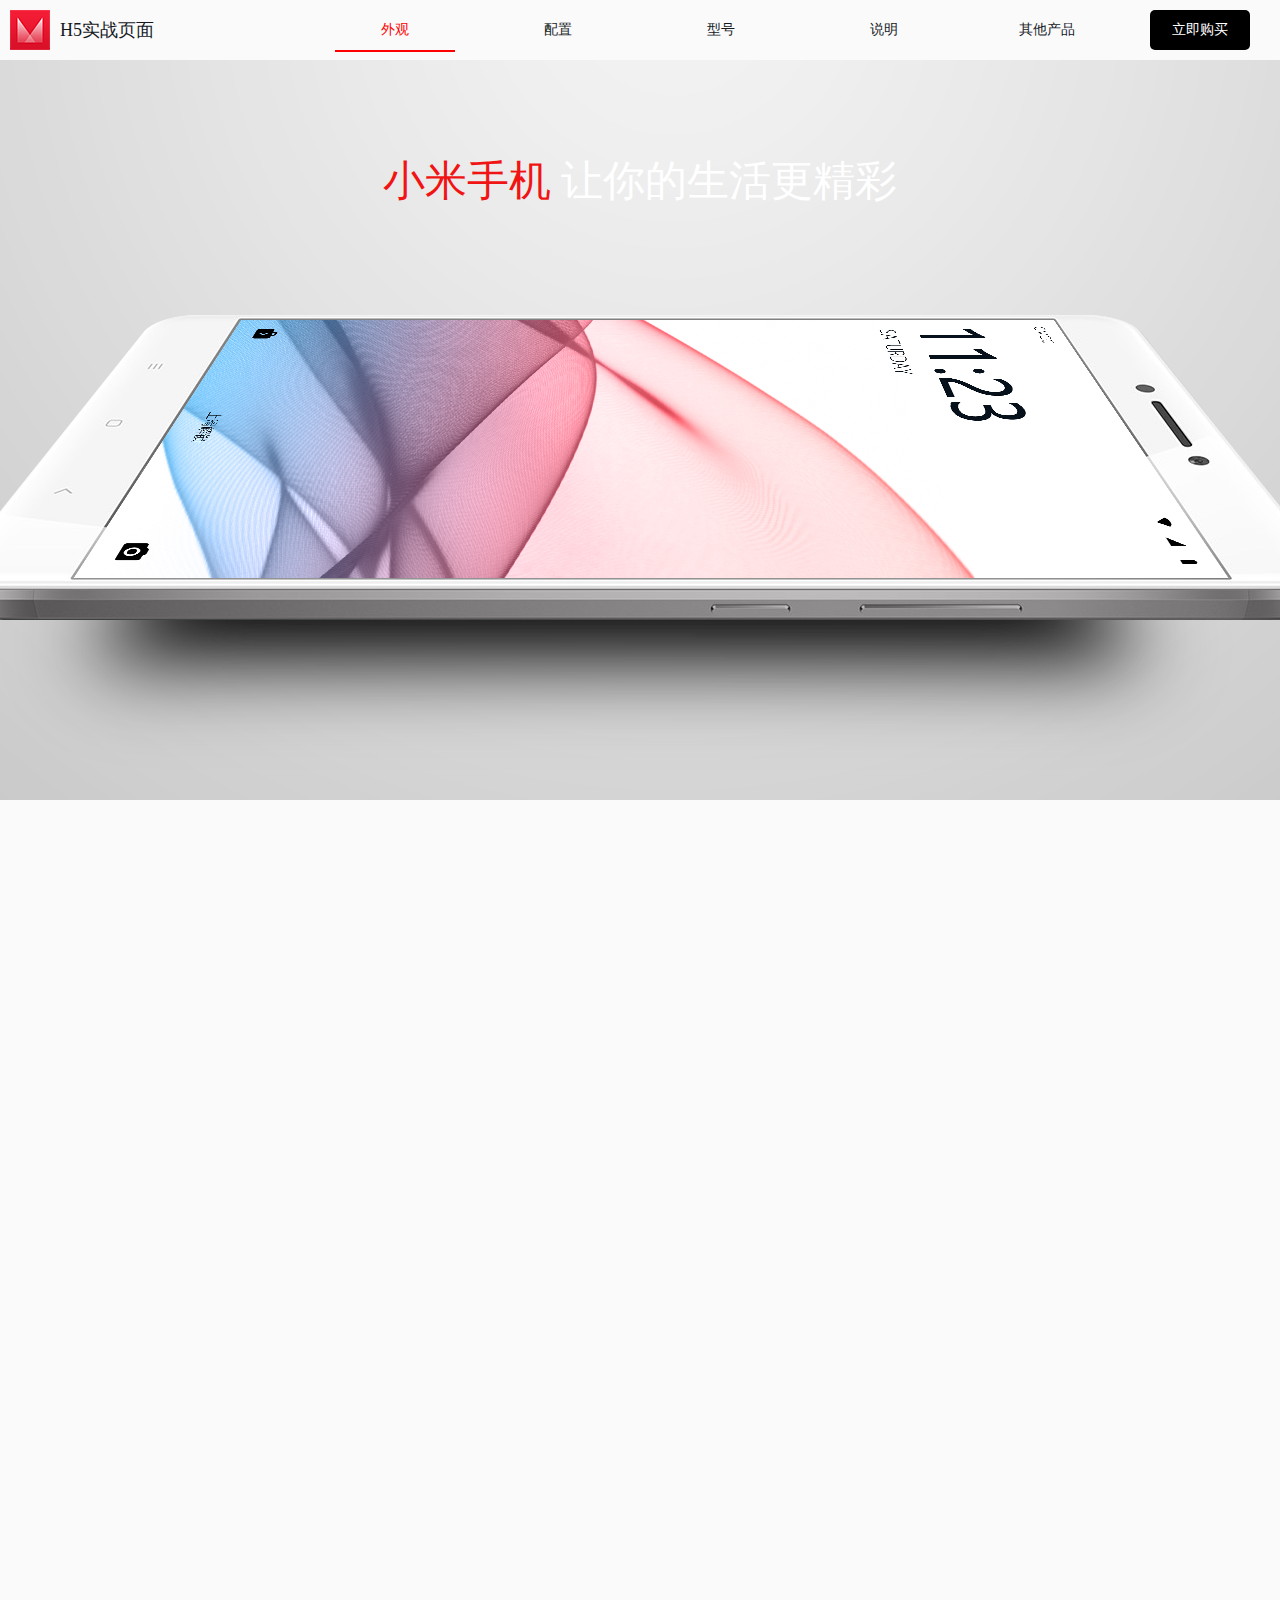
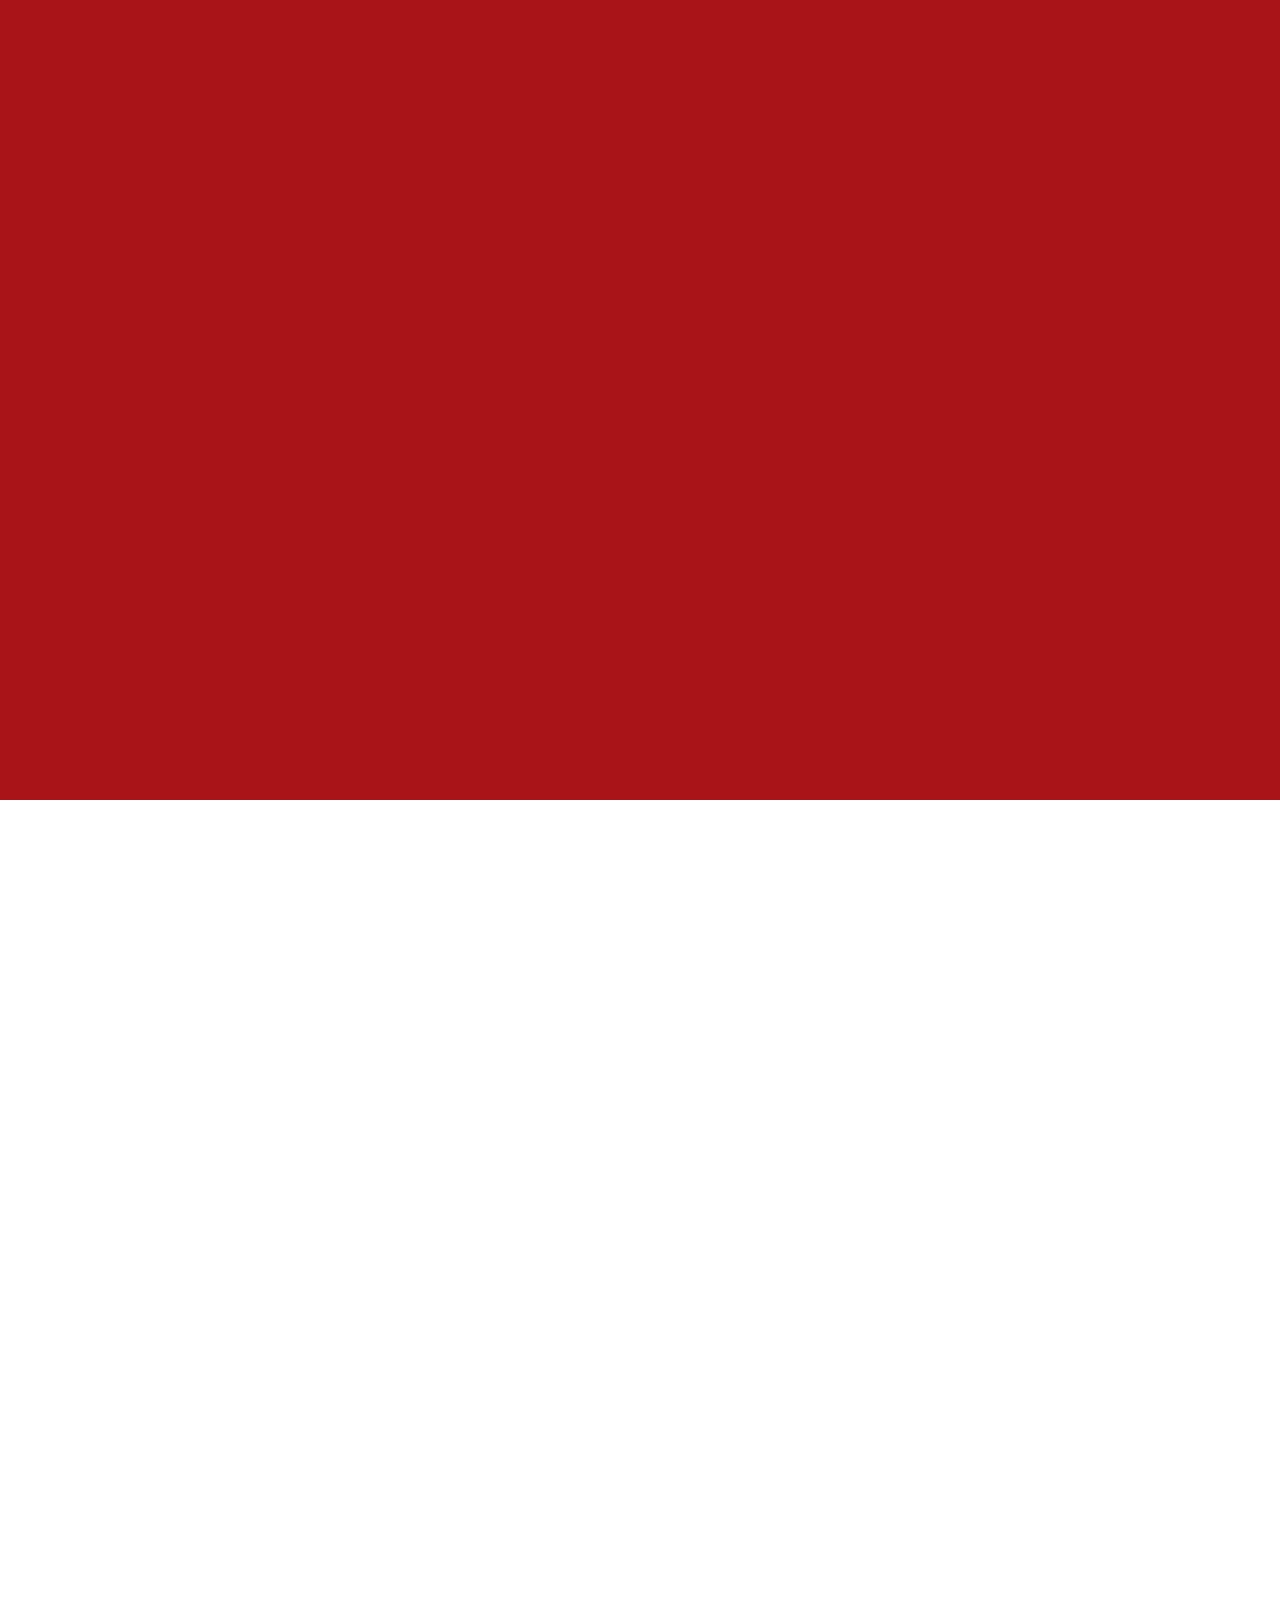
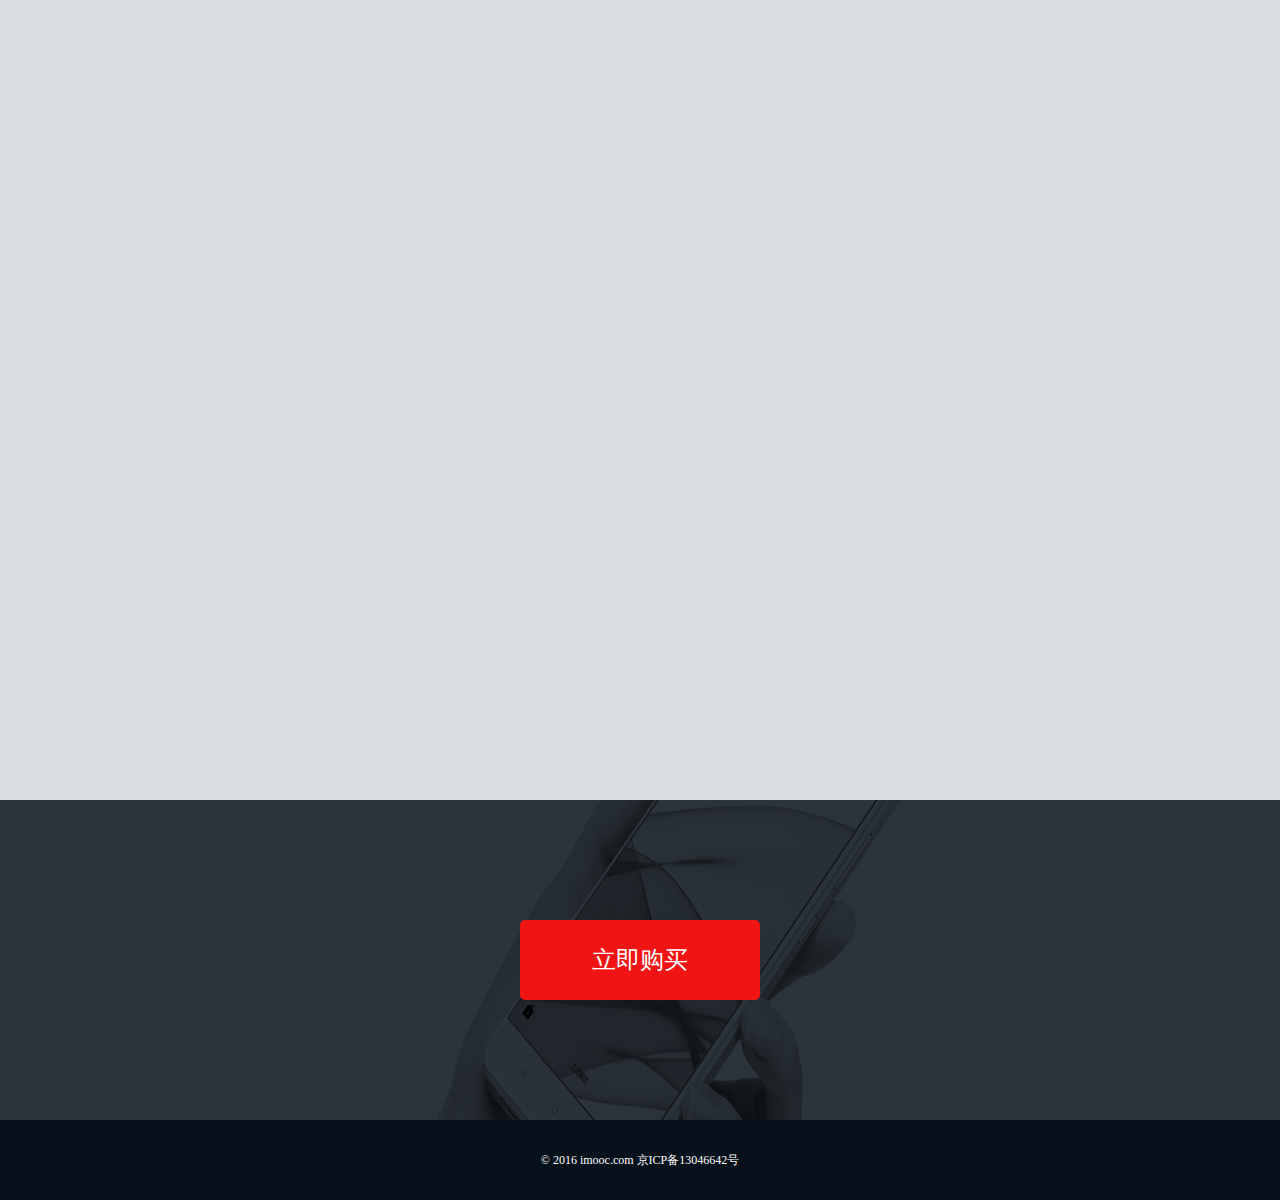
<file: index.html>
<!DOCTYPE html>
<html>
<head>
	<!--[if lt IE 9]>
<script> src="http://html5shim.googlecode.com/svn/trunk/html5.js"</script>
<![endif]-->
	<meta charset="utf-8">
	<title>小米手机</title>
	<link rel="stylesheet" type="text/css" href="css/index.css">
	<link rel="stylesheet" type="text/css" href="css/main.css">
	<link rel="stylesheet" type="text/css" href="css/animation.css">
</head>
<body>
	<div class="box">
		<header class="header">
			<a href="#" class="header_logo">H5实战页面</a>
			<nav class="header_nav">
				<a href="#" class="header_nav--item header_nav--item-1 header_nav--item--red">外观</a>
				<a href="#" class="header_nav--item header_nav--item-2">配置</a>
				<a href="#" class="header_nav--item header_nav--item-3">型号</a>
				<a href="#" class="header_nav--item header_nav--item-4">说明</a>
				<a href="#" class="header_nav--item header_nav--item-5">其他产品</a>
				<a href="#" class="header_nav--item header_nav--item-6">立即购买</a>
			</nav>
		</header>
		<section class="screen-1">
			<div class="screen-1_wrap">
				<div class="screen-1_heading">
					<b>小米手机 </b> 让你的生活更精彩
				</div>
			<div class="screen-1_phone"></div>
			<div class="screen-1_shadow"></div>
			</div>			
		</section>
		<section class="screen-2">
			<div class="screen-2_wrap">
				<div class="screen-2_heading">优美的设计，更令人着迷</div>
				<aside class="screen-2_subheading">采用受欢迎的设计，让它更加出色。<br/>款式小巧、轻便手感更舒适。绚丽高清的显示屏，整个外观显得格外精致。</aside>
				<div class="screen-2_phone"></div>
				<div class="screen-2_point"><!-- 1.让point变子元素2.公共样式 -->
					<div class="screen-2_point--item screen-2_point--item-1">高清摄像</div>
					<div class="screen-2_point--item screen-2_point--item-2">超薄机身</div>
					<div class="screen-2_point--item screen-2_point--item-3">大屏显示</div>	
				</div>	
			</div>
		</section>
		<section class="screen-3">
			<div class="screen-3_wrap">
				<div class="screen-3_heading">外形小巧，功能强大的手机</div>
				<aside class="screen-3_subheading">采用受欢迎的设计，让它更加出色。<br/>款式小巧、轻便手感更舒适。绚丽高清的显示屏，整个外观显得格外精致。</aside>
				<ul class="screen-3_features">
					<li class="screen-3_features--item"><b>5.7</b>英寸大屏</li>
					<li class="screen-3_features--item"><b>1200</b>万像素</li>
					<li class="screen-3_features--item"><b>3D</b>touch</li>
					<li class="screen-3_features--item"><b>A9</b>处理器</li>
				</ul>
				<div class="screen-3_phone"></div>	
			</div>
		</section>
		<section class="screen-4">
			<div class="screen-4_wrap">
				<div class="screen-4_heading">丰富的手机型号</div>
				<div class="screen-4_subheading">找到适合你的手机</div>
				<ul class="screen-4_phone">
					<li class="screen-4_phone--item screen-4_phone--item-1">
						<div class="screen-4_phone--type">玫瑰红</div>
						<div class="screen-4_phone--capacity">16G/32G/64G</div>
					</li>
					<li class="screen-4_phone--item screen-4_phone--item-2">
						<div class="screen-4_phone--type">土豪金</div>
						<div class="screen-4_phone--capacity">16G/32G/64G</div>
					</li>
					<li class="screen-4_phone--item screen-4_phone--item-3">
						<div class="screen-4_phone--type">太空灰</div>
						<div class="screen-4_phone--capacity">16G/32G/64G</div>
					</li>
					<li class="screen-4_phone--item screen-4_phone--item-4">
						<div class="screen-4_phone--type">绅士黑</div>
						<div class="screen-4_phone--capacity">16G/32G/64G</div>
					</li>
				</ul>
			</div>
		</section>
		<section class="screen-5">
			<div class="screen-5_wrap">
				<div class="screen-5_heading">游戏、学习、拍照、有这一部就够了</div>
				<div class="screen-5_subheading">看视频、拍摄高清视频与照片、视频聊天、一机多功能，让您生活更丰富精彩。</div>
				<ul class="screen-5_phone--able">
				</ul>
			</div>
		</section>
		<section class="buy">
			<a href="#" class="buy-btn">立即购买</a>
		</section>
		<footer class="footer">© 2016 imooc.com 京ICP备13046642号</footer>
	</div>
	<section class="outline">
			
				<a href="#" class="outline--item outline--item-1">外观</a>
				<a href="#" class="outline--item outline--item-2">配置</a>
				<a href="#" class="outline--item outline--item-3">型号</a>
				<a href="#" class="outline--item outline--item-4">说明</a>
				<a href="#" class="outline--item outline--item-5">其他</a>
			
	</section>
<!-- <script type="text/javascript" src="js/animation.js"></script> -->
<script type="text/javascript" src="js/animationFormal.js"></script>
</body>
</html>
</file>
<file: css/index.css>
*{
	padding:0;
	margin:0;
/*	border: 1px solid yellow;*/
}
body{
	font-size: 12px;
	font-family: "Microsoft YaHei",'微软雅黑';
}
</file>
<file: css/main.css>
.header{
	position: fixed;
	top: 0px;
	left: 0px;
	right: 0px;
	z-index: 33;
	height: 60px;
	background-color: #fafafa;
	color:#292E35;
}
.header--fixed{
	/*background-color: #00000075;*/
	background: #00000075;/*firefox、chrome*/        
    background: #000\9;/*IE*/
    filter: alpha(opacity=40);/*IE*/
	transition: all 0.5s;
	color: #ffffff;
}
/*H5实战页面字体颜色*/
.header--fixed .header_logo{
	color: #ffffff;
}
/*绝对定位vs浮动*/
/*浮动*/
/*所有的a*/
a{
	text-decoration: none;
	
}
.header_logo{
	float: left;/*因为设置了浮动，内联元素display变成block*/
	height: 40px;
 	background: url('../img/logo.png') 0px 0px no-repeat;
 	margin:10px 0px 0px 10px;/*上外边距和左外边距*/
 	padding: 0px 0px 0px 50px;
 	line-height: 40px;
 	font-size: 18px;
 	color:#14191e;
 	/*50px是文字距离边距的距离包括背景图+背景图与文字之间的距离。这里不用设置宽度是因为这个距离其实是相对于窗口边缘的，除掉了外边距这一段距离。*/
}
.header_nav{
	float: right;
	margin: 10px 10px 0px 0px;
	position: relative;
}
/*这里用了nav，本身就已经是浮动的。因为需要下边框，所以上下都有内边距。但是为了和前面的统一，这里应该是一个高度，并且垂直居中。*/
.header_nav--item{
	display: inline-block;
	width: 120px;/*刚开始不起作用，是因为a是内联元素。*/
	margin:0px 20px;/*(60-28)/2=16 56-16(总距离-左边的下边框距离)=40*/
	font-size: 14px;
	text-align: center;/*文字在宽度60px中居中*/
	line-height:40px; /*垂直居中，因为父元素设置了margin-top为10px，所以这里会居中*/
	color:#14191e;
}
.header_nav--item--black{
	color: #14191e;
	border-bottom: transparent;
}
.header_nav--item--white{
	color: #ffffff;
	border-bottom: transparent;
}
.header_nav--item--red{
	color: #ff0000;
	border-bottom: 2px solid #ff0000;
	transition: order-bottom 0.5s;
}
/*.header_nav--item:hover{
	color: #ff0000;
	border-bottom: 2px solid #ff0000;
	
}*/
.header_nav--item:nth-child(6){
	width: 100px;
	/*margin: 0px 20px 0px 7px;不用改变，因为间距是一样的，只不过这里是四个字，要减去字的宽度也会增加哦*/
	background-color: #000000;
	border-radius: 5px;
	color: #ffffff;
}
/*.header_nav--item:nth-child(6):hover{
	color:#ffffff;
	border-bottom:transparent;
}*/
/*第一屏*/
.screen-1{
	position: relative;
	height: 800px;
	background: url('../img/bg-screen-1.png') no-repeat;
	background-size: cover;
	text-align: center;
	background-color: #ececec;
}
.screen-1_wrap{
	position: relative;
	max-width: 1375px;
	min-width: 800px;
	height: 100%;
	margin: 0 auto;
	overflow: hidden;

}
.screen-1_heading{
	position: absolute;
	top: 160px;
	width: 100%;
	font-size: 42px;
	line-height: 42px;
	color: #ffffff;

}
.screen-1_heading b{
	color: #f01414;
	font-weight: normal;
}
.screen-1_phone{
	position: absolute;
	bottom: 180px;
	width: 1375px;
	height: 305px;
	left: 50%;
	margin-left: -687px;
	background: url('../img/screen-1-phone.png') no-repeat center;
	background-size: cover;
	z-index: 2;

}
.screen-1_shadow{
	position: absolute;
	bottom: 30px;
	width: 1233px;
	height: 411px;
	margin: 0 auto;
	background: url('../img/screen-1-shadow.png');
	z-index: 1;
}
/*第二屏*/
.screen-2{
	position: relative;
	max-width: 1375px;
	min-width: 800px;
	height: 800px;
	overflow: hidden;/*把phono隐藏*/
	margin: 0 auto
}
.screen-2_wrap{
	position: relative;
	height: 100%;
	text-align: center;
	background-color: #fafafa;
	padding-top: 80px;
}
.screen-2_heading{
	font-size: 42px;
	color: #f01414;
	line-height: 60px;
}
.screen-2_subheading{
	margin-top: 52px;
	margin-bottom: 40px;
	font-size: 16px;
	line-height: 20px;

}
.screen-2_phone{
	position: absolute;
	left:50%;
	margin-left: -400px;
	width:800px;
	height: 873px;
	background: url('../img/bg-screen-2.png') no-repeat;
	margin-bottom: -344px;
}
.screen-2_point{
	font-size: 24px;
	color: #4d555d;
}
.screen-2_point--item:nth-child(1){
	position: absolute;
	top: 456px;
	left: 156px;
	   padding-right: 108px;/*利用padding把背景图片和文字的间距以及背景图片所占位置留出来，一定要记住这个技巧啊*/
	background: url('../img/icon-point-right.png')  center right  no-repeat;
}
.screen-2_point--item:nth-child(2){
	position: absolute;
	top: 312px;
	right: 280px;
	padding-left: 108px;
	background: url('../img/icon-point-left.png') center left no-repeat;
}
.screen-2_point--item:nth-child(3){
	position: absolute;
	top: 618px;
	right: 190px;
	padding-left: 108px;
	background: url('../img/icon-point-left.png') center left no-repeat;
}	
/*第三屏*/
.screen-3{
	position: relative;
	max-width: 1375px;
	min-width: 800px;
	height: 800px;
	margin: 0 auto
}
.screen-3_wrap{
	position: relative;
	height: 100%;
	background-color: #a71316;
	overflow: hidden;
}
.screen-3_heading{
	position: absolute;
	top: 99px;
	left: 80px;
	font-size: 36px;
	line-height: 36px;
	color: #ffffff;
	text-align: left;
}
.screen-3_subheading{
	position: absolute;
	top: 174px;
	left: 80px;
	font-size: 16px;
	line-height: 16px;
	color: #ffffff;
	text-align: left;

}
/*ul*/
.screen-3_features{
	position: absolute;
	top: 372px;
	left: 80px;
	list-style: none;
	width: 304px;
	height: 264px;
	font-size: 0;
}
.screen-3_features--item{
	position: absolute;
	width: 136px;
	height: 116px;
/*	float: left;*/
	border: 2px solid #d97173;
	color: #ffffff;
	text-align: center;
	font-size: 14px;
	line-height: 14px;
	box-sizing: border-box;
}
.screen-3_features--item b{
	font-size: 36px;
	line-height: 28px;
	font-weight: normal;
	display: block;
	padding-top: 32px;/*文字距顶部的距离*/
	padding-bottom: 10px;

}
.screen-3_features--item:nth-child(1){
	top: 0px;
	left: 0px;
}
.screen-3_features--item:nth-child(2){
	top: 0px;
	right: 0px;
}
.screen-3_features--item:nth-child(3){
	left: 0px;
	bottom: 0px;
}
.screen-3_features--item:nth-child(4){
	right: 0px;
	bottom: 0px;
}
.screen-3_phone{
	position: absolute; 
	top: 200px;
	right: 80px;
	width:729px;
	height: 900px;
	background: url('../img/bg-screen-3.png') no-repeat;
	margin-bottom: -304px;
	
}
/*第四屏*/
.screen-4{
	position: relative;
	max-width: 1375px;
	min-width: 800px;
	height: 800px;
	overflow: hidden;
	margin: 0 auto
}
.screen-4_wrap{
	position: relative;
	background-color: #ffffff;
	height: 100%;
	text-align: center;
}
.screen-4_heading{
	color: #f01414;
	font-size: 42px;
	line-height: 42px;
	padding-top: 89px;
	padding-bottom: 56px;
}
.screen-4_subheading{
	font-size: 16px;
	line-height: 16px;

}
.screen-4_phone{
	list-style: none;
	position: absolute;
	top: 312px;
	left: 95px;/*//105*/
	
}
/*每种phone类型*/
.screen-4_phone--item{
	float: left;
	width: 240px;
	height: 270px;
	margin-right: 68px;/*图片自身有30px的空白*/
	background: url('../img/phones.png') no-repeat;
	position: relative;
	text-align: center;

}
.screen-4_phone--item:nth-child(1){
	background-position: -240px -0px;
		
}
.screen-4_phone--item:nth-child(2){
	background-position: -0px -270px;
		
}
.screen-4_phone--item:nth-child(3){
	background-position:  -240px -270px;
		
}
.screen-4_phone--item:nth-child(4){
	background-position:  -0px -0px;

}
/*phone类型和内存*/ 
/*type和capacity放在item里面，三者是并列关系。并且item有固定宽和高。不过type和capacity都采取绝对定位，也不会item受影响*/
.screen-4_phone--type{
	width: 100%;
	text-align: center;
	position: absolute;
	top: 300px;
	font-size: 16px;
	line-height: 16px;
	color: #2c3238;
	margin: 0 auto;
}
.screen-4_phone--capacity{
	width: 100%;
	text-align: center;
	position: absolute;
	top: 328px;/*58+270*/
	font-size: 12px;
	transform: scale(0.75,0.75);
	color: #93999f;
	margin: 0 auto;
}
.screen-5{
	position: relative;
	max-width: 1375px;	
	min-width: 800px;
	height: 800px;
	margin: 0 auto

}
.screen-5_wrap{
	position: relative;
	height: 100%;
	text-align: center;
	overflow: hidden;
	background: #d9dde1;
}
.screen-5_heading{
    width: 100%;
	position: absolute;
	top: 190px;
	font-size: 42px;
	line-height: 42px;
	color: #f01414;
	text-align: center;
}
.screen-5_subheading{
	width: 100%;
	position: absolute;
	top: 272px;
	font-size: 16px;
	text-align: center;
	
}
.screen-5_phone--able{
	position: absolute;
/*	top: 493px;*/
	width: 100%;
	height: 370px;
	background: url('../img/bg-screen-5.png') bottom center no-repeat;
	background-size: cover;
	bottom: -100px;/*通过bottom定位，bottom不是margin-bottom哦！*/

}
.buy{
	position: relative;/*这样才能盖住上面多出来的图片(图片父元素自己定位也是可以的)*/
	width: 100%;
	height: 80px;
	background: url(../img/bg-screen-buy.png) no-repeat bottom center;
	background-size: 100% 100%;
	padding: 120px 0px;
}
.buy-btn{
	display:block;
	width: 240px;
	height: 100%;
	text-align: center;
	background-color: #f01414;
	border-radius: 5px;
	font-size: 24px;
	line-height: 80px;
	color: #ffffff;
	text-decoration: none;
	margin: 0 auto;
}
/*侧栏*/
.outline{
	position: fixed;
	bottom: 130px;
	right: 0px;
	opacity: 0;
	transform: translate(100%,0px);
	background: #ffffff;
	padding: 5px 10px;
	box-shadow: 0px 4px 12px #07111b1a;
	transition:all 1s;
}
.outline_ani{
	opacity: 1;
	transform:none;
	transition: all 1s;
}
.outline--item{
	display: block;
	width: 40px;
	height: 30px;
	line-height: 30px;
	padding: 5px 0;
	background: #ffffff;
	border-bottom: 1px solid #eee;
	text-align: center;
	margin-top: 5px;
	text-decoration: none;
	color: #93999f;
}
.outline--item:hover{
	color: #ff0000;
}
.outline--item-red{
	color: #ff0000;
}
.footer{
	width: 100%;
	text-align: center;
	height: 80px;
	line-height: 80px;
	background-color: #07111b;
	color: #ffffff;
}
</file>
<file: css/animation.css>
/*第一屏动画*/
/*init:动画开始之前的状态*/
/*ani：动画进行*/

.screen-1_heading--init{
	opacity: 0;
	-webkit-transform: translate(0px,100%);	
}
.screen-1_phone--init{
	opacity: 0;
	-webkit-transform: translate(0px,-100%);
}
.screen-1_shadow--init{
	opacity: 0;
	-webkit-transform: translate(0px,100%);
}
.screen-1_heading--ani{
	opacity: 1;
	-webkit-transform: translate(0px,0px);/*偏移，是相对于本来的位置。也就是160px的位置。所以如果写成复数，就会在160px的位置继续向上100px*/
	-webkit-transition: all 1s;
}
.screen-1_phone--ani{
	opacity: 1;
	-webkit-transform: translate(0px,0px);
	-webkit-transition: all 1s;
}
.screen-1_shadow--ani{
	opacity: 1;
	-webkit-transform: translate(0px,0px);
	-webkit-transition: all 1s;
}

/*第二屏*/
.screen-2_heading--init{
	opacity: 0;
	transform: translate(0px,-100%);

}
.screen-2_subheading--init{
	opacity: 0;
	transform: translate(0px,100%);
}
.screen-2_phone--init{
	opacity: 0;
	transform: translate(0px,100%);
}
.screen-2_heading--ani{
	opacity: 1;
	transform: none;
	transition: all 1s;
}
.screen-2_subheading--ani{
	opacity: 1;
	transform: none;
	transition: all 1s;
}
.screen-2_phone--ani{
	opacity: 1;
	transform: none;
	transition: all 1s;
}
/*三小只*/
.screen-2_point--item-1--init{
	opacity: 0;
	transform: translate(100%,0px);
}
.screen-2_point--item-2--init{
	opacity: 0;
	transform: translate(-100%,0px);
}
.screen-2_point--item-3--init{
	opacity: 0;
	transform: translate(-100%,0px);
}

.screen-2_point--item-1--ani{
	transition-property: transform opacity;
	transition-duration: 1s;
	transition-delay: 1.5s;
	transition-timing-function: ease-in-out;
	transform: none;
	opacity: 1;
}
.screen-2_point--item-2--ani{
	transition-property: transform opacity;
	transition-duration: 1s;
	transition-delay: 2s;
	transition-timing-function: ease-in-out;
	transform: none;
	opacity: 1;
}
.screen-2_point--item-3--ani{
	transition-property: transform opacity;
	transition-duration: 1s;
	transition-delay: 2.5s;
	transition-timing-function: ease-in-out;
	transform: none;
	opacity: 1;
}
/*三个缩放小圆点*/
.screen-2_point--item:after{
	position: absolute;
	top: 8px;
	content: '';
	display: block;
	width: 20px;
	height: 20px;
	border-radius: 10px;
	background-color: #ff000066;
	animation: point 3s infinite ease-in-out;
}
.screen-2_point--item-1:after{
	right: 0px;
}
.screen-2_point--item-2:after{
	left: 0px;
}
.screen-2_point--item-3:after{
	left: 0px;
}
@keyframes point{
	0%,50%,100%{
		width: 20px;
		height: 20px;
		border-radius: 10px;
	}
	25%,75%{
		width: 16px;
		height: 16px;
		border: 8px;
	}
}
/*第三屏*/
.screen-3_heading--init{
	opacity: 0;
	transform: translate(0px,-100%);

}
.screen-3_subheading--init{
	opacity: 0;
	transform: translate(0px,100%);
}
.screen-3_features--init{
	opacity: 0;
	transform: scale(0.3,0.3);
}
.screen-3_phone--init{
	opacity: 0;
	transform: translate(0px,100%);
}
.screen-3_heading--ani{
	opacity: 1;
	transform: none;
	transition: all 1.5s;
}
.screen-3_subheading--ani{
	opacity: 1;
	transform: none;
	transition: all 1.5s;
}
.screen-3_features--ani{
	opacity: 1;
	transform: none;
	transition: all 1.5s;
}
.screen-3_phone--ani{
	opacity: 1;
	transform: none;
	transition: all 1.5s;
}
/*如果要加入点击事件，就给每个b单独写一个class*/
.screen-3_features--item:nth-child(1) b{
	animation: feature 2s infinite;
}
.screen-3_features--item:nth-child(2) b{
	animation: feature 2s 0.5s infinite;
}
.screen-3_features--item:nth-child(3) b{
	animation: feature 2s 1s infinite;
}
.screen-3_features--item:nth-child(4) b{
	animation: feature 2s 1.5s infinite;
}
@keyframes feature{
	0%{
		transform: rotate(4deg);
	}
	15%{
		transform: rotate(-4deg);
	}
	30%{
		transform: rotate(3deg);
	}
	45%{
		transform: rotate(-3deg);
	}
	60%{
		transform: rotate(2deg);
	}
	75%{
		transform: rotate(-2deg);
	}
	90%{
		transform: rotate(0deg);
	}
	100%{
		transform: rotate(0deg);
	}
}
/*hover事件*/
.screen-3_features--item{
	transition: all 1s;
	transform: scale(1);
}
.screen-3_features--item:hover{
	transition: all 1s;
	border: 2px solid #ffffffb8;
	transform: scale(1.1);
}
/*第四屏*/
.screen-4_heading--init{
	opacity: 0;
	transform: translate(0px,-100%);

}
.screen-4_subheading--init{
	opacity: 0;
	transform: translate(0px,200%);
}
.screen-4_heading--ani{
	opacity: 1;
	transform: none;
	transition: all 1.5s;
}
.screen-4_subheading--ani{
	opacity: 1;
	transform: none;
	transition: all 1s;
}
.screen-4_phone--item-1--init{
	opacity: 0;
	transform: translate(0px,100%);
}
.screen-4_phone--item-2--init{
	opacity: 0;
	transform: translate(0px,100%);
}
.screen-4_phone--item-3--init{
	opacity: 0;
	transform: translate(0px,100%);
}
.screen-4_phone--item-4--init{
	opacity: 0;
	transform: translate(0px,100%);
}
.screen-4_phone--item-1--ani{
	transform: none;
	transition: all 1s;
}
.screen-4_phone--item-2--ani{
	transform: none;
	transition: all 1s 0.2s;
}
.screen-4_phone--item-3--ani{
	transform: none;
	transition: all 1s 0.4s;
}
.screen-4_phone--item-4--ani{
	transform: none;
	transition: all 1s 0.6s;
}
/*第五屏*/
.screen-5_heading--init{
	opacity: 0;
	transform: translate(0px,-100%);

}
.screen-5_subheading--init{
	opacity: 0;
	transform: translate(0px,200%);
}
.screen-5_heading--ani{
	opacity: 1;
	transform: none;
	transition: all 1.5s;
}
.screen-5_subheading--ani{
	opacity: 1;
	transform: none;
	transition: all 1s;
}
.screen-5_phone--able--init{
	opacity: 0;
	transform: translate(0px,100%) scale(1);
}
.screen-5_phone--able--ani{
	opacity: 1;
	transform: translate(0px,0px) scale(1.3);/*不连写，同时多个transform会被覆盖掉吗？*/
	transition: all 1s 0.5s;
}
</file>
